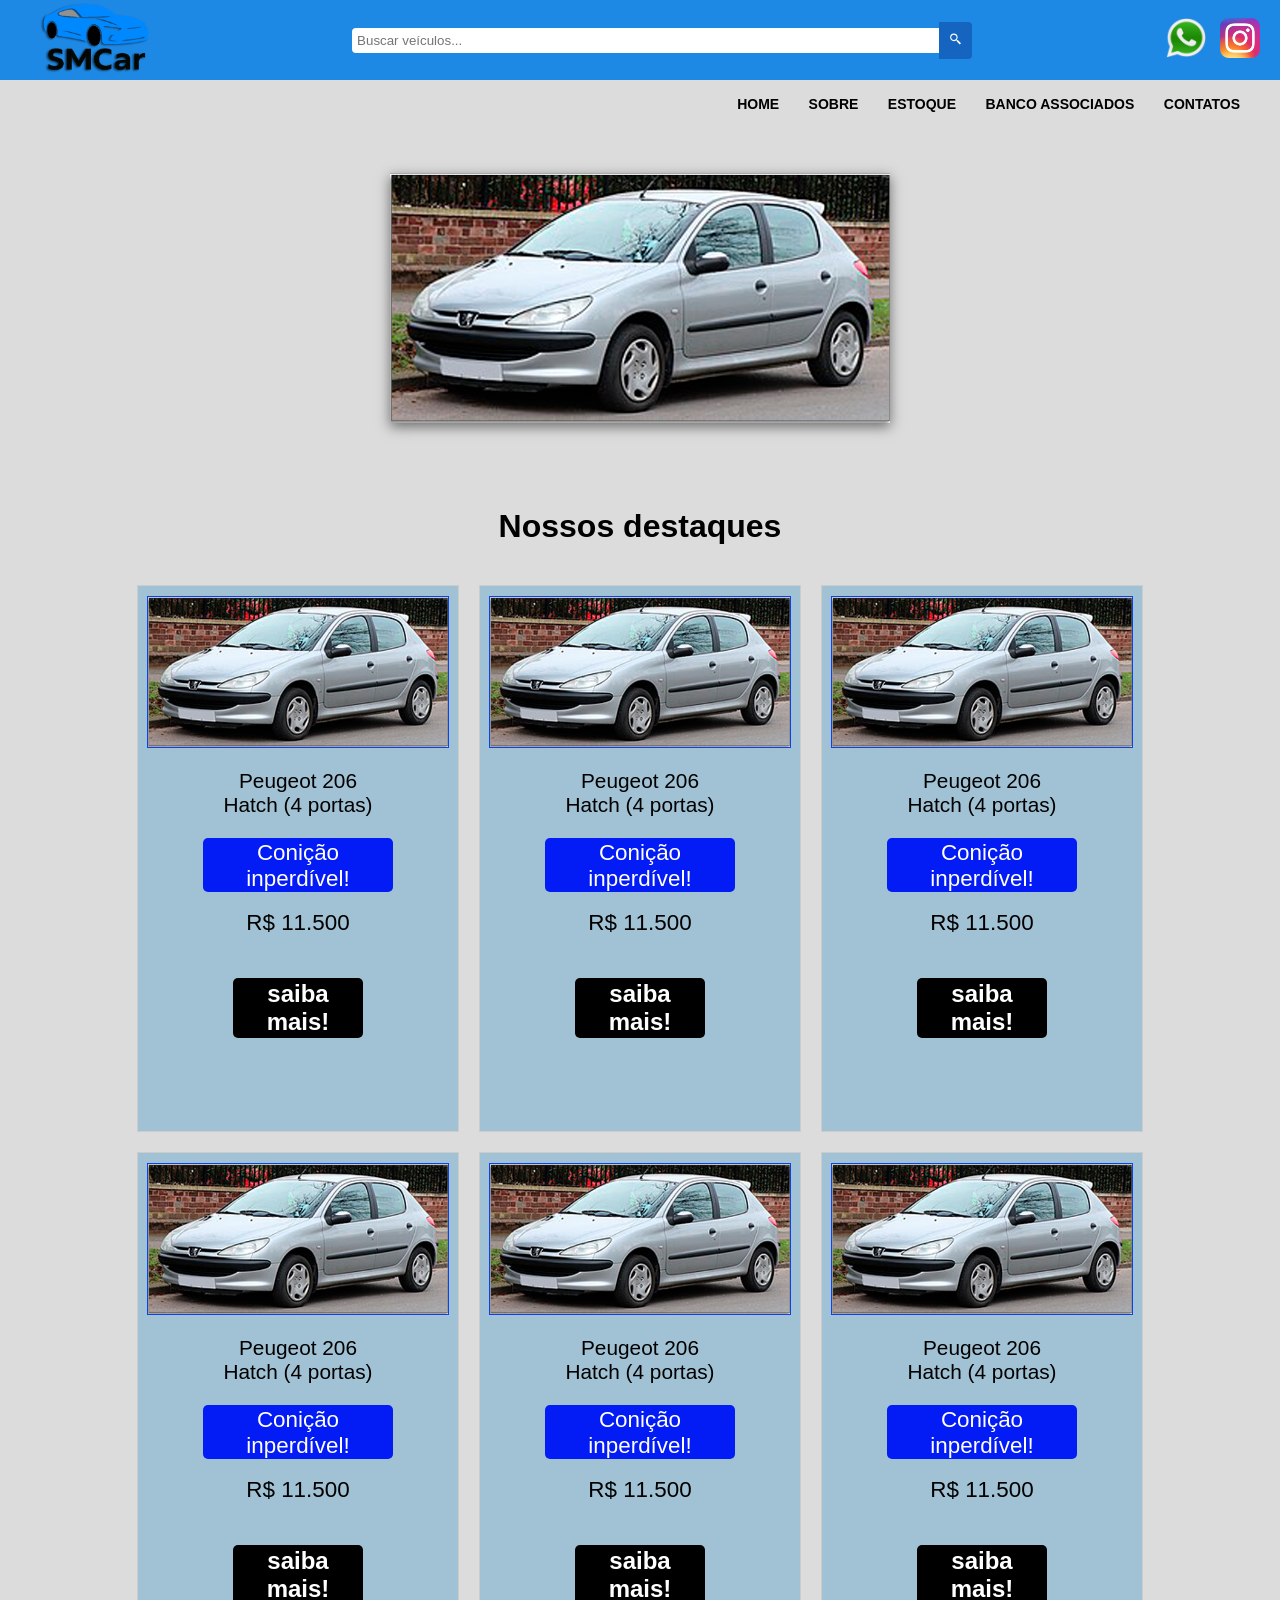
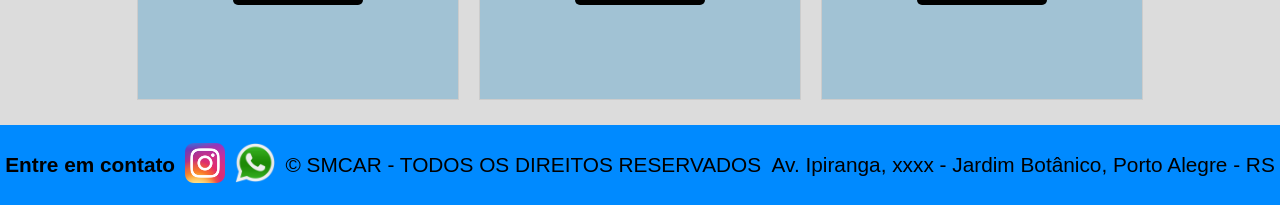
<file: index.html>
<!DOCTYPE html>

<html lang="pt-br">

<head>
  <meta charset="UTF-8">
  <meta name="viewport" content="width=device-width, initial-scale=1.0">
  <title>SMCar</title>
  <link rel="stylesheet" href="style.css">
</head>

<body>
  <header class="topoHeader">
    <div class="logoHeader">
      <a href="index.html"><img src="./assests/logo2.png" SMCar></a>
    </div>

    <div class="buscaHeader">
      <input type="text" placeholder="Buscar veículos...">
      <button><svg xmlns="http://www.w3.org/2000/svg" width="24" height="24" fill="currentColor" viewBox="0 0 24 24">
          <!--Boxicons v3.0.8 https://boxicons.com | License  https://docs.boxicons.com/free-->
          <path
            d="m17.06 14.94-2.8-1.34A6.96 6.96 0 0 0 16 9c0-3.86-3.14-7-7-7S2 5.14 2 9s3.14 7 7 7c1.76 0 3.37-.66 4.6-1.74l1.34 2.8 5 5 2.12-2.12zM9 14c-2.76 0-5-2.24-5-5s2.24-5 5-5 5 2.24 5 5-2.24 5-5 5">
          </path>
        </svg></button>
    </div>

    <div class="redesHeader">
      <a href="https://wa.me/5551994109429" target="_blank">
        <img src="./assests/pngtree-whatsapp-phone-icon-png-image_6315989.png" alt="WhatsApp"></a>

      <a href="https://github.com/eisandromc" target="_blank">
        <img src="./assests/Instagram_icon.png" alt="Instagram"></a>
    </div>
  </header>

  <nav class="menuHeader">
    <a href="index.html">HOME</a>
    <a href="sobre.html">SOBRE</a>
    <a href="estoque.php">ESTOQUE</a>
    <a href="banco.html">BANCO ASSOCIADOS</a>
    <a href="#">CONTATOS</a>
  </nav>

  <main>

    <div class="principalCar">
      <img src="./assests/carro.png" alt="Peugeot 206">
    </div>

    <h4><strong>Nossos destaques</strong></h4>

    <div class="div">
      <img class="foto" src="./assests/carro.png" alt="Peugeot 206">
      <p>
        Peugeot 206 <br>
        Hatch (4 portas) <br>
      <p id="condicao">Conição inperdível! </p> <br>
      <p id="preco">R$ 11.500</p><br>
      <p id="saiba-mais"><strong> saiba mais! </strong> </p><br>
      </p>
    </div>

    <div class="div">
      <img class="foto" src="./assests/carro.png" alt="Peugeot 206">
      <p>
        Peugeot 206 <br>
        Hatch (4 portas) <br>
      <p id="condicao">Conição inperdível! </p> <br>
      <p id="preco">R$ 11.500</p><br>
      <p id="saiba-mais"><strong> saiba mais! </strong> </p><br>
      </p>
    </div>

    <div class="div">
      <img class="foto" src="./assests/carro.png" alt="Peugeot 206">
      <p>
        Peugeot 206 <br>
        Hatch (4 portas) <br>
      <p id="condicao">Conição inperdível! </p> <br>
      <p id="preco">R$ 11.500</p><br>
      <p id="saiba-mais"><strong> saiba mais! </strong> </p><br>
      </p>
    </div>

    <div class="div">
      <img class="foto" src="./assests/carro.png" alt="Peugeot 206">
      <p>
        Peugeot 206 <br>
        Hatch (4 portas) <br>
      <p id="condicao">Conição inperdível! </p> <br>
      <p id="preco">R$ 11.500</p><br>
      <p id="saiba-mais"><strong> saiba mais! </strong> </p><br>
      </p>
    </div>

    <div class="div">
      <img class="foto" src="./assests/carro.png" alt="Peugeot 206">
      <p>
        Peugeot 206 <br>
        Hatch (4 portas) <br>
      <p id="condicao">Conição inperdível! </p> <br>
      <p id="preco">R$ 11.500</p><br>
      <p id="saiba-mais"><strong> saiba mais! </strong> </p><br>
      </p>
    </div>

    <div class="div">
      <img class="foto" src="./assests/carro.png" alt="Peugeot 206">
      <p>
        Peugeot 206 <br>
        Hatch (4 portas) <br>
      <p id="condicao">Conição inperdível! </p> <br>
      <p id="preco">R$ 11.500</p><br>
      <p id="saiba-mais"><strong> saiba mais! </strong> </p><br>
      </p>
    </div>

  </main>
  <footer>
    <div class="footer-container">

      <div class="footer-section">
        <p><strong>Entre em contato</strong></p>
        <a href="https://github.com/eisandromc" target="_blank">
          <img class="instagram" src="./assests/Instagram_icon.png" alt="Instagram">
        </a>
        <a href="https://wa.me/5551994109429" target="_blank">
          <img class="whatsapp" src="./assests/pngtree-whatsapp-phone-icon-png-image_6315989.png" alt="WhatsApp">
        </a>
      </div>

      <div class="footer-section">
        <p>© SMCAR - TODOS OS DIREITOS RESERVADOS</p>
      </div>

      <div class="footer-section">
        <p>Av. Ipiranga, xxxx - Jardim Botânico, Porto Alegre - RS</p>
      </div>

    </div>
  </footer>

</body>

</html>
</file>
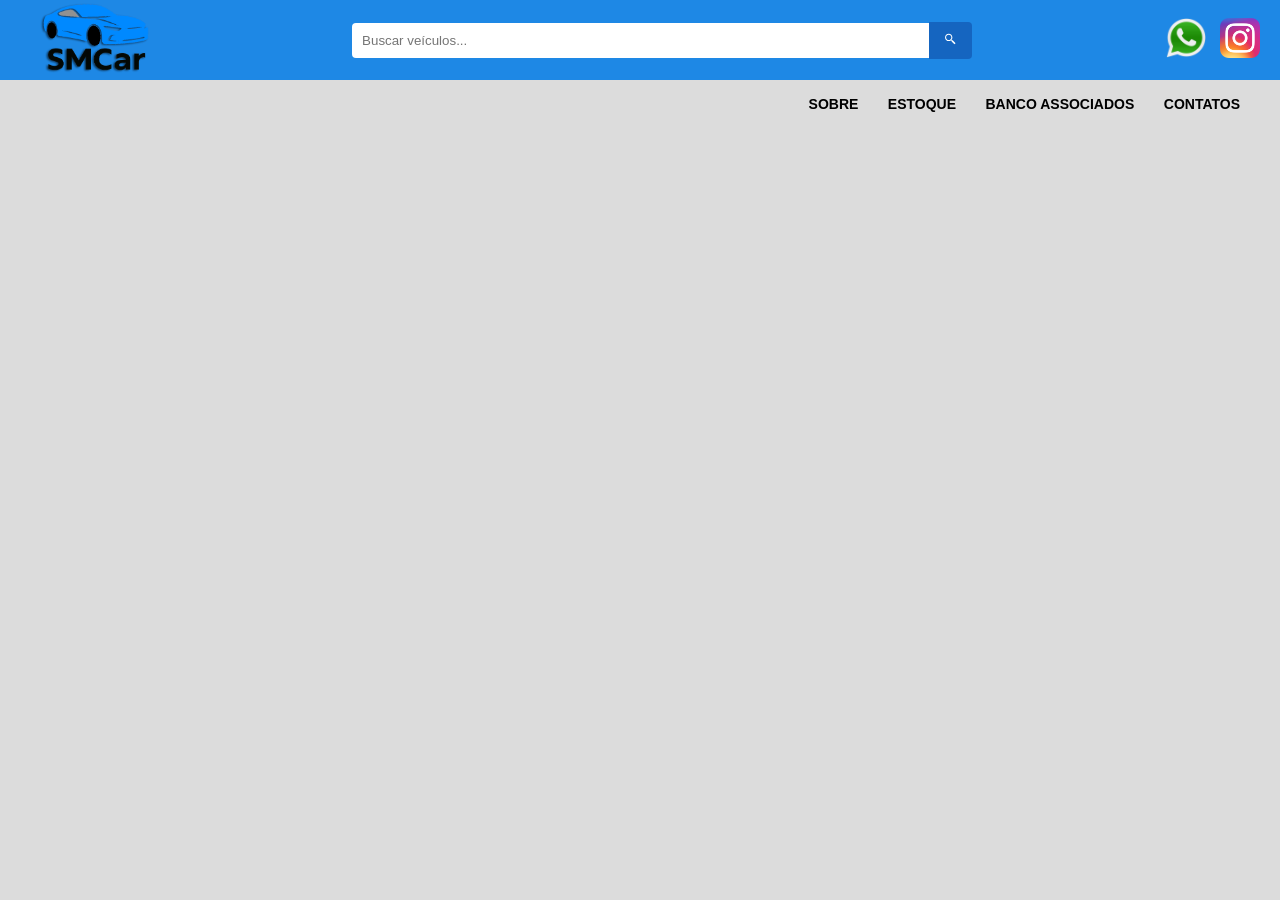
<file: smcar/index.html>
<!DOCTYPE html>
<html lang="pt-br">
<head>
    <meta charset="UTF-8">
    <title>SMCar</title>
    <link rel="stylesheet" href="style.css">
</head>
<body>

<header class="topoHeader">
    <div class="logoHeader">
        <img src="img/logo2.png"SMCar>
    </div>

    <div class="buscaHeader">
        <input type="text" placeholder="Buscar veículos...">
        <button><svg  xmlns="http://www.w3.org/2000/svg" width="24" height="24"  
fill="currentColor" viewBox="0 0 24 24" >
<!--Boxicons v3.0.8 https://boxicons.com | License  https://docs.boxicons.com/free-->
<path d="m17.06 14.94-2.8-1.34A6.96 6.96 0 0 0 16 9c0-3.86-3.14-7-7-7S2 5.14 2 9s3.14 7 7 7c1.76 0 3.37-.66 4.6-1.74l1.34 2.8 5 5 2.12-2.12zM9 14c-2.76 0-5-2.24-5-5s2.24-5 5-5 5 2.24 5 5-2.24 5-5 5"></path>
</svg></button>
    </div>

    <div class="redesHeader">
        <img src="img/pngtree-whatsapp-phone-icon-png-image_6315989.png" alt="WhatsApp">
        <img src="img/Instagram_icon.png" alt="Instagram">
    </div>
</header>

<nav class="menuHeader">
    <a href="#">SOBRE</a>
    <a href="#">ESTOQUE</a>
    <a href="#">BANCO ASSOCIADOS</a>
    <a href="#">CONTATOS</a>
</nav>

</body>
</html>
</file>
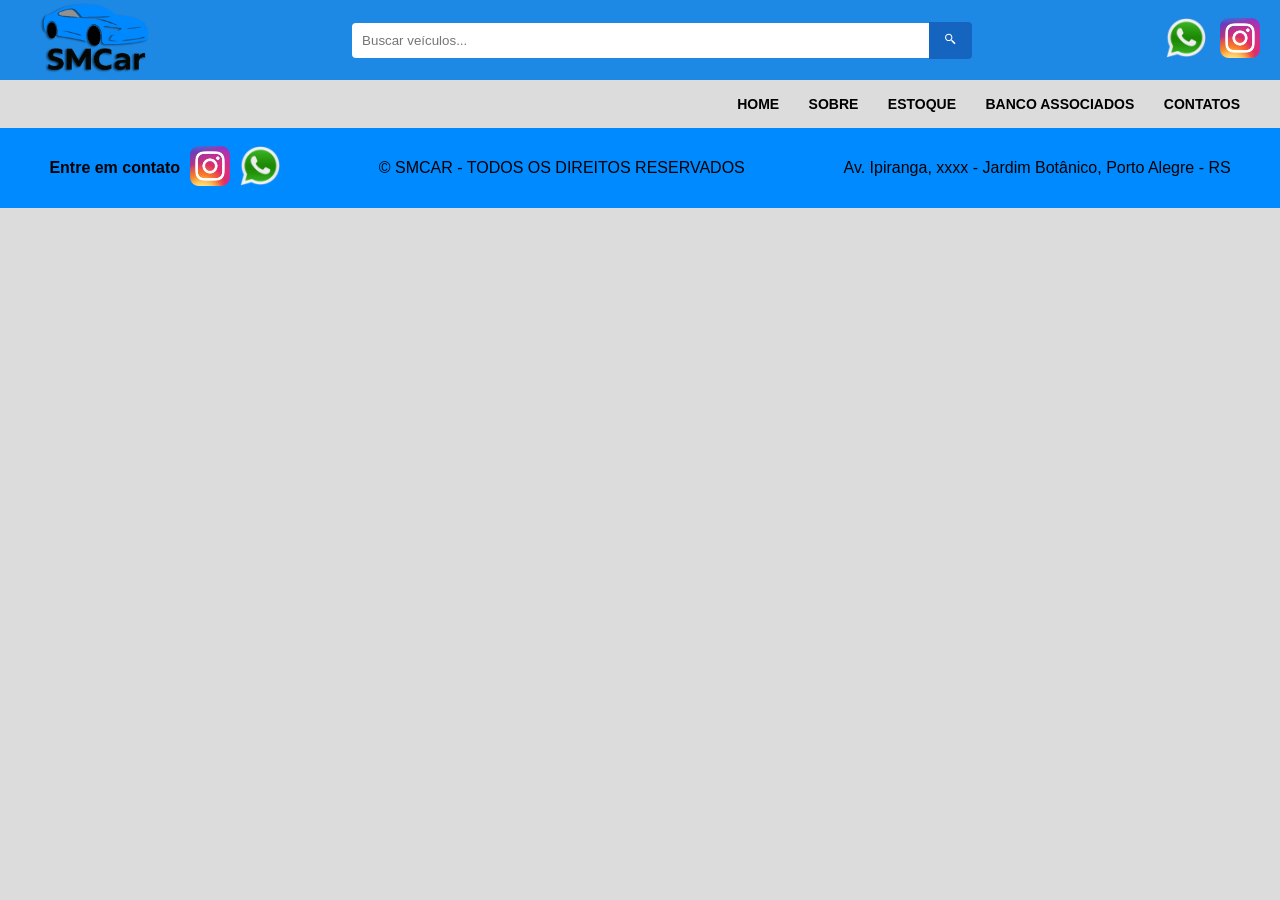
<file: contato.html>
<!DOCTYPE html>

<html lang="pt-br">

<head>
  <meta charset="UTF-8">
  <meta name="viewport" content="width=device-width, initial-scale=1.0">
  <title>SMCar</title>
  <link rel="stylesheet" href="styleContato.css">
</head>

<body>
  <header class="topoHeader">
    <div class="logoHeader">
      <a href="index.html"><img src="assests/logo2.png" alt="SMCar"></a>
    </div>

    <div class="buscaHeader">
      <input type="text" placeholder="Buscar veículos...">
      <button><svg xmlns="http://www.w3.org/2000/svg" width="24" height="24" fill="currentColor" viewBox="0 0 24 24">
          <!--Boxicons v3.0.8 https://boxicons.com | License  https://docs.boxicons.com/free-->
          <path
            d="m17.06 14.94-2.8-1.34A6.96 6.96 0 0 0 16 9c0-3.86-3.14-7-7-7S2 5.14 2 9s3.14 7 7 7c1.76 0 3.37-.66 4.6-1.74l1.34 2.8 5 5 2.12-2.12zM9 14c-2.76 0-5-2.24-5-5s2.24-5 5-5 5 2.24 5 5-2.24 5-5 5">
          </path>
        </svg></button>
    </div>

    <div class="redesHeader">
      <a href="https://wa.me/5551994109429" target="_blank">
        <img src="assests/pngtree-whatsapp-phone-icon-png-image_6315989.png" alt="WhatsApp"></a>

      <a href="https://github.com/eisandromc" target="_blank">
        <img src="assests/Instagram_icon.png" alt="Instagram"></a>
    </div>
  </header>

  <nav class="menuHeader">
    <a href="index.html">HOME</a>
    <a href="sobre.html">SOBRE</a>
    <a href="estoque.html">ESTOQUE</a>
    <a href="banco.html">BANCO ASSOCIADOS</a>
    <a href="contato.html">CONTATOS</a>
  </nav>

  <main>

  </main>
  <footer>
    <div class="footer-container">

      <div class="footer-section">
        <p><strong>Entre em contato</strong></p>
        <a href="https://github.com/eisandromc" target="_blank">
          <img class="instagram" src="assests/Instagram_icon.png" alt="Instagram">
        </a>
        <a href="https://wa.me/5551994109429" target="_blank">
          <img class="whatsapp" src="assests/pngtree-whatsapp-phone-icon-png-image_6315989.png" alt="WhatsApp">
        </a>
      </div>

      <div class="footer-section">
        <p>© SMCAR - TODOS OS DIREITOS RESERVADOS</p>
      </div>

      <div class="footer-section">
        <p>Av. Ipiranga, xxxx - Jardim Botânico, Porto Alegre - RS</p>
      </div>

    </div>
  </footer>
</file>
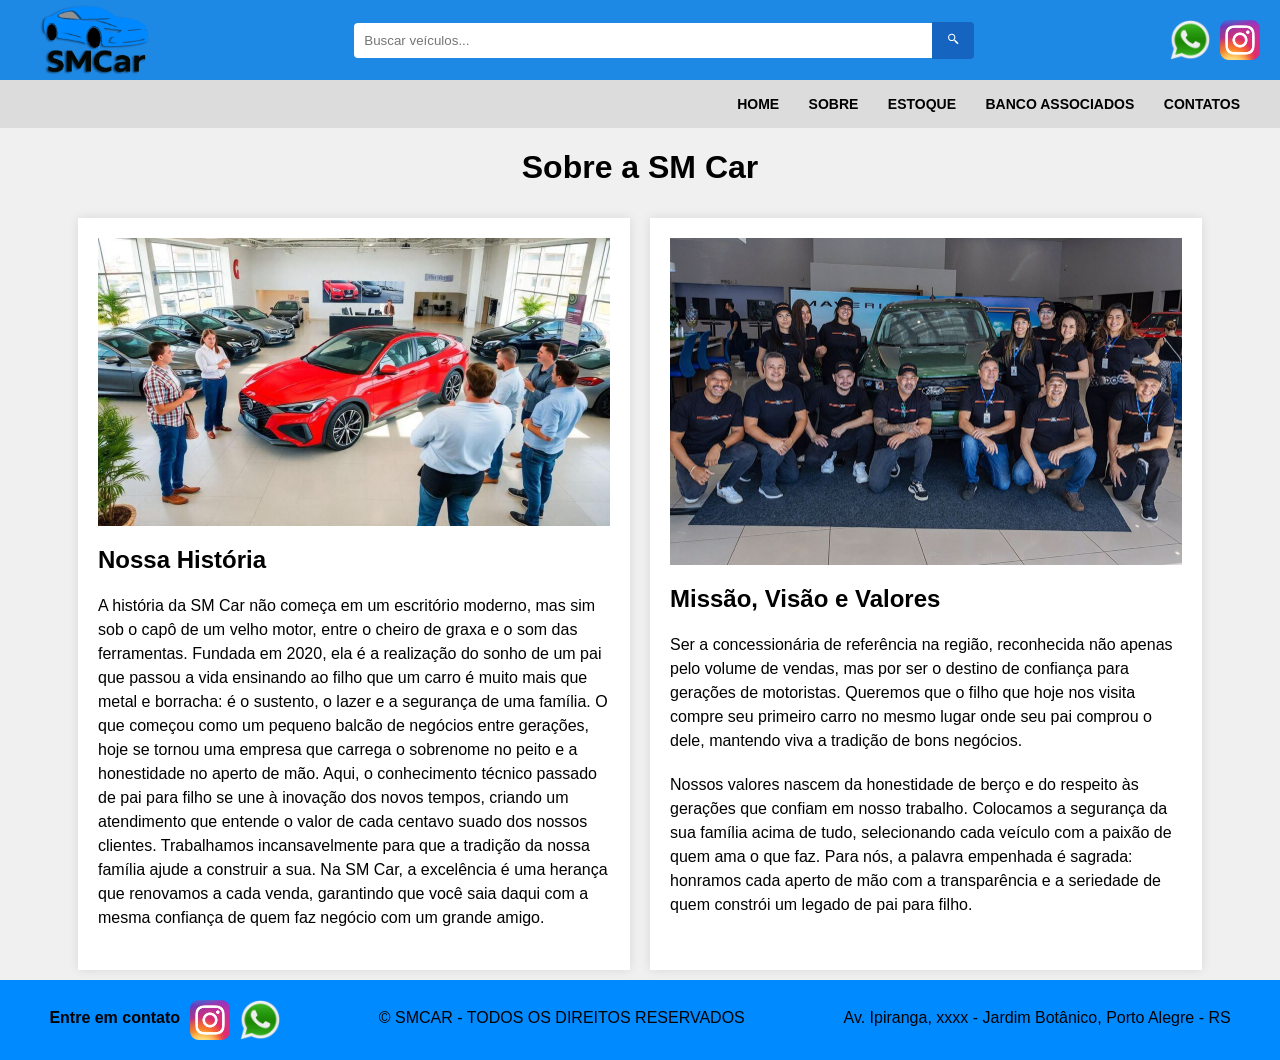
<file: sobre.html>
<!DOCTYPE html>
<html lang="pt-br">

<head>
    <meta charset="UTF-8">
    <meta name="viewport" content="width=device-width, initial-scale=1.0">
    <title>Sobre</title>
    <link rel="stylesheet" href="styleSobre.css">
</head>

<body>
    <header class="topoHeader">
        <div class="logoHeader">
            <a href="index.html"><img src="/assests/logo2.png" SMCar></a>
        </div>

        <div class="buscaHeader">
            <input type="text" placeholder="Buscar veículos...">
            <button><svg xmlns="http://www.w3.org/2000/svg" width="24" height="24" fill="currentColor"
                    viewBox="0 0 24 24">
                    <!--Boxicons v3.0.8 https://boxicons.com | License  https://docs.boxicons.com/free-->
                    <path
                        d="m17.06 14.94-2.8-1.34A6.96 6.96 0 0 0 16 9c0-3.86-3.14-7-7-7S2 5.14 2 9s3.14 7 7 7c1.76 0 3.37-.66 4.6-1.74l1.34 2.8 5 5 2.12-2.12zM9 14c-2.76 0-5-2.24-5-5s2.24-5 5-5 5 2.24 5 5-2.24 5-5 5">
                    </path>
                </svg></button>
        </div>

        <div class="redesHeader">
            <a href="https://wa.me/5551994109429" target="_blank">
                <img src="assests/pngtree-whatsapp-phone-icon-png-image_6315989.png" alt="WhatsApp"></a>

            <a href="https://github.com/eisandromc" target="_blank">
                <img src="assests/Instagram_icon.png" alt="Instagram"></a>
        </div>
    </header>

    <nav class="menuHeader">

        <a href="index.html">HOME</a>
        <a href="sobre.html">SOBRE</a>
        <a href="estoque.php">ESTOQUE</a>
        <a href="banco.html">BANCO ASSOCIADOS</a>
        <a href="#">CONTATOS</a>
    </nav>

  <h1><strong>Sobre a SM Car</strong></h1>


    <main class="containerSobre">
        <div class="leftSobre">
            <img src="/assests/concessionaria.jpeg" alt="Concessionária" class="concessionaria-image">
            <h2>Nossa História</h2>
            <p>A história da SM Car não começa em um escritório moderno, mas sim sob o capô de um velho motor, entre o
                cheiro de graxa e o som das ferramentas. Fundada em 2020, ela é a realização do sonho de um pai que
                passou a vida ensinando ao filho que um carro é muito mais que metal e borracha: é o sustento, o lazer e
                a segurança de uma família.
                O que começou como um pequeno balcão de negócios entre gerações, hoje se tornou uma empresa que carrega
                o sobrenome no peito e a honestidade no aperto de mão. Aqui, o conhecimento técnico passado de pai para
                filho se une à inovação dos novos tempos, criando um atendimento que entende o valor de cada centavo
                suado dos nossos clientes.
                Trabalhamos incansavelmente para que a tradição da nossa família ajude a construir a sua. Na SM Car, a
                excelência é uma herança que renovamos a cada venda, garantindo que você saia daqui com a mesma
                confiança de quem faz negócio com um grande amigo.</p>
        </div>
        <div class="rightSobre">
            <img src="/assests/familia.jpg" alt="Família" class="family-image">
            <h2>Missão, Visão e Valores</h2>
            <p>Ser a concessionária de referência na região, reconhecida não apenas pelo volume de vendas, mas por ser o
                destino de confiança para gerações de motoristas. Queremos que o filho que hoje nos visita compre seu
                primeiro carro no mesmo lugar onde seu pai comprou o dele, mantendo viva a tradição de bons negócios.
            </p>
            <p>Nossos valores nascem da honestidade de berço e do respeito às gerações que confiam em nosso trabalho.
                Colocamos a segurança da sua família acima de tudo, selecionando cada veículo com a paixão de quem ama o
                que faz. Para nós, a palavra empenhada é sagrada: honramos cada aperto de mão com a transparência e a
                seriedade de quem constrói um legado de pai para filho.</p>
        </div>
    </main>
    <footer>
        <div class="footer-container">

            <div class="footer-section">
                <p><strong>Entre em contato</strong></p>
                <a href="https://github.com/eisandromc" target="_blank">
                    <img class="instagram" src="assests/Instagram_icon.png" alt="Instagram">
                </a>
                <a href="https://wa.me/5551994109429" target="_blank">
                    <img class="whatsapp" src="assests/pngtree-whatsapp-phone-icon-png-image_6315989.png"
                        alt="WhatsApp">
                </a>
            </div>

            <div class="footer-section">
                <p>© SMCAR - TODOS OS DIREITOS RESERVADOS</p>
            </div>

            <div class="footer-section">
                <p>Av. Ipiranga, xxxx - Jardim Botânico, Porto Alegre - RS</p>
            </div>

        </div>
    </footer>
</body>

</html>
</file>
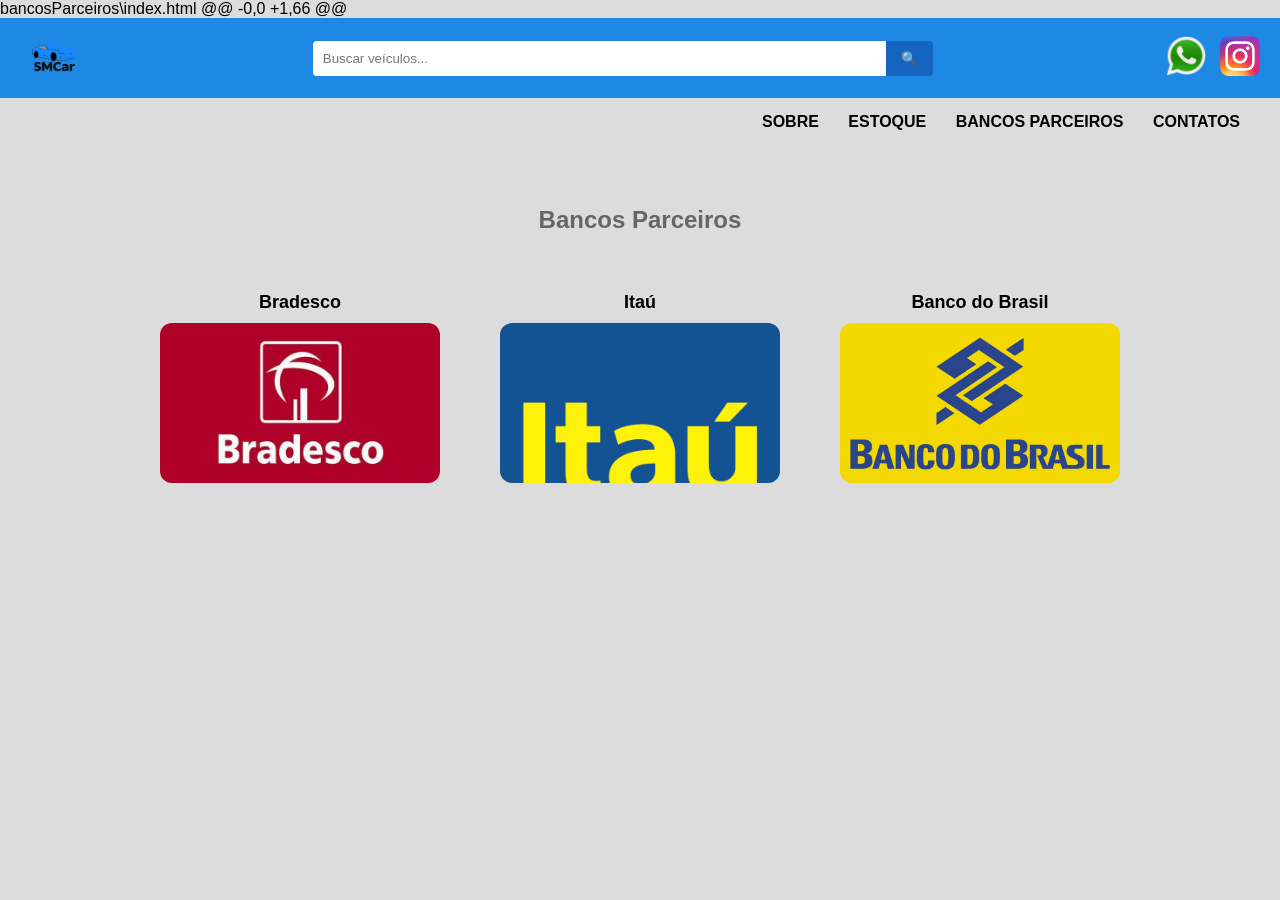
<file: bancosParceiros/banco.html>
bancosParceiros\index.html
@@ -0,0 +1,66 @@
<!DOCTYPE html>
<html lang="pt-br">

<head>
    <meta charset="UTF-8">
    <title>SMCar</title>
    <link rel="stylesheet" href="styleBanco.css">
</head>

<body>

    <!-- HEADER -->
    <header class="topo">
        <div class="logo">
            <img src="img/logo.png" alt="SMCar">
        </div>

        <div class="busca">
            <input type="text" placeholder="Buscar veículos...">
            <button>🔍</button>
        </div>

        <div class="redes">
            <img src="img/pngtree-whatsapp-phone-icon-png-image_6315989.png" alt="WhatsApp">
            <img src="img/Instagram_icon.png" alt="Instagram">
        </div>
    </header>

    <!-- MENU -->
    <nav class="menu">
        <a href="#">SOBRE</a>
        <a href="#">ESTOQUE</a>
        <a href="#">BANCOS PARCEIROS</a>
        <a href="#">CONTATOS</a>
    </nav>

    <!-- BANCOS PARCEIROS -->
    <section class="bancos">
        <h2>Bancos Parceiros</h2>

        <div class="grid-bancos">

            <div class="banco">
                <p class="nome-banco">Bradesco</p>
                <div class="img-banco">
                    <img src="img/bradesco.jpg" alt="Banco 1">
                </div>
            </div>

            <div class="banco">
                <p class="nome-banco">Itaú</p>
                <div class="img-banco">
                    <img src="img/Banco_Itaú_logo.svg.png" alt="Banco 2">
                </div>
            </div>

            <div class="banco">
                <p class="nome-banco">Banco do Brasil</p>
                <div class="img-banco">
                    <img src="img/BB-logo1.jpg" alt="Banco 3">
                </div>
            </div>

        </div>
    </section>

</body>

</html>
</file>
<file: style.css>
footer{
    background-color:  #008aff;
    justify-content: space-around;
}

main {
    display: flex;
    flex-direction: row;
    flex-wrap: wrap;
    gap: 20px;
    justify-content: center;
    padding-bottom: 25px;
}

.foto{
    width: 300px;
    justify-items: space-between;
    border: #0e41e7 solid 1px;
}

.div {
    display: flex;
    flex-direction: column;
    justify-content: space-between;
    align-items: center;
    border: 1px solid #ccc;
    padding: 10px;
    width: 300px;
    background-color: rgb(161, 194, 212);
}

.principalCar {
    display: flex;
    justify-content: center;
    align-items: center;
    margin: 70px;
    height: 200px;    
    width: 100%;
}

.principalCar img {
    width: 500px;
    max-width: 100%;
    box-shadow: 0 4px 12px rgba(0,0,0,0.5);
}

#saiba-mais {
    align-self: center;
    font-size: 1.5em;
    width: 120px;
    background-color: black;
    color: white;
    padding: 2px 5px;
    border-radius: 5px;
}

p {
    text-align: center;
    font-size: 1.3em;
}

h4 {
    text-align: center;
    font-size: 2em;
    margin: 20px 0;
    width: 100%;
}

#condicao {
    align-self: center;
    font-size: 1.4em;
    width: 180px;
    height: 50px;
    background-color: rgb(3, 27, 245);
    color: white;
    padding: 2px 5px;
    border-radius: 5px;
    margin: auto;
}

#preco{
    font-size: 1.4em;
    margin: auto;
}

h3{
    text-align: top;
}


.footer-container {
    width: 100%;
    height: 80px;
    display: flex;
    justify-content: space-around;
    align-items: center;
    flex-wrap: wrap;
    text-align: center;
}

.footer-section {
    display: flex;
    flex-direction: row;
    align-items: center;
    gap: 10px;
}
.footer-section p{
    display: flex;
    text-align: start;

} 

.instagram,
.whatsapp {
    width: 40px;
  
}

body {
    margin: 0;
    font-family: Arial, sans-serif;
    background-color: #dcdcdc;
}

.topoHeader {
    background-color: #1e88e5;
    display: flex;
    align-items: center;
    justify-content: space-between;
    padding: 0 20px;
    height: 80px; 
}

.logoHeader img {
    height: 100%;
    max-height: 70px;
    padding: 20px;
}

.buscaHeader {
    display: flex;
    align-items: center;
    justify-content: center;
    width: 50%;
}

.buscaHeader input {
    width: 100%;
    padding: 5px;
    border: none;
    outline: none;
    border-radius: 4px 0 0 4px;
}

.buscaHeader button {
    padding: 10px 10px;
    border: none;
    background-color: #1565c0;
    color: white;
    cursor: pointer;
    border-radius: 0 4px 4px 0;
}

.buscaHeader button:hover {
    background-color: #0d47a1;
}


.redesHeader img {
    height: 40px;
    margin-left: 10px;
    cursor: pointer;
}

.menuHeader {
    background-color: #dcdcdc;
    text-align: right;
    padding: 15px 40px;
}

.menuHeader a {
    margin-left: 25px;
    text-decoration: none;
    color: black;
    font-weight: bold;
    font-size: 14px;
}

.menuHeader a:hover {
    color: #1e88e5;
}
 
.buscaHeader svg {
    width: 100%;
    height: 14px;

}

body {
    margin: 0;
    font-family: Arial, sans-serif;
    background-color: #dcdcdc;
}

/* HEADER */
.topo {
    background-color: #1e88e5;
    display: flex;
    align-items: center;
    justify-content: space-between;
    padding: 0 20px;
    height: 80px;
}

.logo img {
    height: 70px;
}

/* BUSCA */
.busca {
    display: flex;
    align-items: center;
    width: 50%;
}

.busca input {
    width: 100%;
    padding: 10px;
    border: none;
    outline: none;
    border-radius: 4px 0 0 4px;
}

.busca button {
    padding: 10px 15px;
    border: none;
    background-color: #1565c0;
    color: white;
    cursor: pointer;
    border-radius: 0 4px 4px 0;
}

.busca button:hover {
    background-color: #0d47a1;
}

/* REDES */
.redes img {
    height: 40px;
    margin-left: 10px;
    cursor: pointer;
}

/* MENU */
.menu {
    background-color: #dcdcdc;
    text-align: right;
    padding: 15px 40px;
}

.menu a {
    margin-left: 25px;
    text-decoration: none;
    color: black;
    font-weight: bold;
}

.menu a:hover {
    color: #1e88e5;
}

/* BANCOS */
.bancos {
    padding: 40px;
}

.bancos h2 {
    text-align: center;
    color: #666;
    margin-bottom: 40px;
}

/* GRID */
.grid-bancos {
    display: flex;
    justify-content: center;
    gap: 60px;
    flex-wrap: wrap;
}

/* CARD */
.banco {
    display: flex;
    flex-direction: column;
    align-items: center;
    transition: 0.3s;
}

.banco:hover {
    transform: translateY(-5px);
}

/* NOME */
.nome-banco {
    font-weight: bold;
    font-size: 18px;
    margin-bottom: 10px;
    text-align: center;
}

/* CAIXA */
.img-banco {
    width: 280px;
    height: 160px;
    background-color: #ddd;
    border-radius: 12px;
    display: flex;
    align-items: center;
    justify-content: center;
    overflow: hidden;
}

/* IMAGEM */
.img-banco img {
    max-width: 100%;
    max-height: 100%;
    object-fit: contain;
}

/*ARRUMA A BARRA DE PESQUISA E COM O BOTÃO/SVG UM AO LADO DO OUTRO*/
.buscaInput form {
    display: flex;
    align-items: center;
    gap: 2px;

}

/*Esses tres "contatoPagina" serve para organizar as informaçoes que apareciam todas juntas na aba 'contatos'. Agora, eles aparecem organizadors um ao lado do outro. */
.contatoPagina {
    max-width: 700px;
    margin: 60px auto;
    padding: 30px;
    
    box-shadow: 0 4px 12px rgba(0,0,0,0.8);
}
.contatoPagina h1{
    font-size: 32px;
    margin-bottom: 20px;
    color: #111;
}
.contatoPagina p {
     font-size: 20px;
    margin-bottom: 20px;
    color: #444;
}
</file>
<file: smcar/style.css>
body {
    margin: 0;
    font-family: Arial, sans-serif;
    background-color: #dcdcdc;
}

.topoHeader {
    background-color: #1e88e5;
    display: flex;
    align-items: center;
    justify-content: space-between;
    padding: 0 20px;
    height: 80px; 
}

.logoHeader img {
    height: 100%;
    max-height: 70px;
    padding: 20px;
}

.buscaHeader {
    display: flex;
    align-items: center;
    width: 50%;
}

.buscaHeader input {
    width: 100%;
    padding: 10px;
    border: none;
    outline: none;
    border-radius: 4px 0 0 4px;
}

.buscaHeader button {
    padding: 10px 15px;
    border: none;
    background-color: #1565c0;
    color: white;
    cursor: pointer;
    border-radius: 0 4px 4px 0;
}

.buscaHeader button:hover {
    background-color: #0d47a1;
}


.redesHeader img {
    height: 40px;
    margin-left: 10px;
    cursor: pointer;
}

.menuHeader {
    background-color: #dcdcdc;
    text-align: right;
    padding: 15px 40px;
}

.menuHeader a {
    margin-left: 25px;
    text-decoration: none;
    color: black;
    font-weight: bold;
    font-size: 14px;
}

.menuHeader a:hover {
    color: #1e88e5;
}
 
.buscaHeader svg {
    width: 100%;
    height: 14px;

}
</file>
<file: styleContato.css>
.footer-container {
    width: 100%;
    height: 80px;
    display: flex;
    justify-content: space-around;
    align-items: center;
    flex-wrap: wrap;
    text-align: center;
}

.footer-section {
    display: flex;
    flex-direction: row;
    align-items: center;
    gap: 10px;
}

.footer-section p {
    display: flex;
    text-align: start;

}

.instagram,
.whatsapp {
    width: 40px;

}

body {
    margin: 0;
    font-family: Arial, sans-serif;
    background-color: #dcdcdc;
}

.topoHeader {
    background-color: #1e88e5;
    display: flex;
    align-items: center;
    justify-content: space-between;
    padding: 0 20px;
    height: 80px;
}

.logoHeader img {
    height: 100%;
    max-height: 70px;
    padding: 20px;
}

.buscaHeader {
    display: flex;
    align-items: center;
    width: 50%;
}

.buscaHeader input {
    width: 100%;
    padding: 10px;
    border: none;
    outline: none;
    border-radius: 4px 0 0 4px;
}

.buscaHeader button {
    padding: 10px 15px;
    border: none;
    background-color: #1565c0;
    color: white;
    cursor: pointer;
    border-radius: 0 4px 4px 0;
}

.buscaHeader button:hover {
    background-color: #0d47a1;
}


.redesHeader img {
    height: 40px;
    margin-left: 10px;
    cursor: pointer;
}

.menuHeader {
    background-color: #dcdcdc;
    text-align: right;
    padding: 15px 40px;
}

.menuHeader a {
    margin-left: 25px;
    text-decoration: none;
    color: black;
    font-weight: bold;
    font-size: 14px;
}

.menuHeader a:hover {
    color: #1e88e5;
}

.buscaHeader svg {
    width: 100%;
    height: 14px;

}

footer {
    background-color: #008aff;
    justify-content: space-around;
}

main {
    display: flex;
    flex-direction: row;
    flex-wrap: wrap;
    gap: 20px;
    justify-content: center;
}
</file>
<file: styleSobre.css>
body{
    background-color: #f0f0f0;
    font-family: Arial, sans-serif;
    margin: 0;
}

h1 {
    color: #000000;
    text-align: center;
}

p {
    color: #000000;
    font-size: 16px;
    line-height: 1.5;
    margin-bottom: 20px;
}

.containerSobre {
    display: flex;
    flex-direction: row;
    align-items: top;
    justify-content: center;    
}
.leftSobre {
    background-color: #ffffff;
    padding: 20px;
    margin: 10px;
    width: 40%;
    box-shadow: 0 0 10px rgba(0, 0, 0, 0.1);

}

.rightSobre {
    background-color: #ffffff;
    padding: 20px;
    margin: 10px;
    width: 40%;
    box-shadow: 0 0 10px rgba(0, 0, 0, 0.1);
}

img {
    max-width: 100%;
    height: auto;
    display: block;
    margin: 0 auto;
}

.topoHeader {
    background-color: #1e88e5;
    display: flex;
    align-items: center;
    justify-content: space-between;
    padding: 0 20px;
    height: 80px; 
}

.logoHeader img {
    height: 100%;
    max-height: 70px;
    padding: 20px;
}

.buscaHeader {
    display: flex;
    align-items: center;
    width: 50%;
}

.buscaHeader input {
    width: 100%;
    padding: 10px;
    border: none;
    outline: none;
    border-radius: 4px 0 0 4px;
}

.buscaHeader button {
    padding: 10px 15px;
    border: none;
    background-color: #1565c0;
    color: white;
    cursor: pointer;
    border-radius: 0 4px 4px 0;
}

.buscaHeader button:hover {
    background-color: #0d47a1;
}
.redesHeader{
    display: flex;
    align-items: center;
}

.redesHeader img {
    height: 40px;
    margin-left: 10px;
    cursor: pointer;
}

.menuHeader {
    background-color: #dcdcdc;
    text-align: right;
    padding: 15px 40px;
}

.menuHeader a {
    margin-left: 25px;
    text-decoration: none;
    color: black;
    font-weight: bold;
    font-size: 14px;
}

.menuHeader a:hover {
    color: #1e88e5;
}
 
.buscaHeader svg {
    width: 100%;
    height: 14px;

}

.footer-container {
    width: 100%;
    height: 80px;
    display: flex;
    justify-content: space-around;
    align-items: center;
    flex-wrap: wrap;
    text-align: center;
}

.footer-section {
    display: flex;
    flex-direction: row;
    align-items: center;
    gap: 10px;
}
.footer-section p{
    display: flex;
    text-align: start;

} 

.instagram,
.whatsapp {
    width: 40px;
  
}

footer{
    background-color:  #008aff;
    justify-content: space-around;
}
</file>
<file: bancosParceiros/styleBanco.css>
body {
    margin: 0;
    font-family: Arial, sans-serif;
    background-color: #dcdcdc;
}

/* HEADER */
.topo {
    background-color: #1e88e5;
    display: flex;
    align-items: center;
    justify-content: space-between;
    padding: 0 20px;
    height: 80px;
}

.logo img {
    height: 70px;
}

/* BUSCA */
.busca {
    display: flex;
    align-items: center;
    width: 50%;
}

.busca input {
    width: 100%;
    padding: 10px;
    border: none;
    outline: none;
    border-radius: 4px 0 0 4px;
}

.busca button {
    padding: 10px 15px;
    border: none;
    background-color: #1565c0;
    color: white;
    cursor: pointer;
    border-radius: 0 4px 4px 0;
}

.busca button:hover {
    background-color: #0d47a1;
}

/* REDES */
.redes img {
    height: 40px;
    margin-left: 10px;
    cursor: pointer;
}

/* MENU */
.menu {
    background-color: #dcdcdc;
    text-align: right;
    padding: 15px 40px;
}

.menu a {
    margin-left: 25px;
    text-decoration: none;
    color: black;
    font-weight: bold;
}

.menu a:hover {
    color: #1e88e5;
}

/* BANCOS */
.bancos {
    padding: 40px;
}

.bancos h2 {
    text-align: center;
    color: #666;
    margin-bottom: 40px;
}

/* GRID */
.grid-bancos {
    display: flex;
    justify-content: center;
    gap: 60px;
    flex-wrap: wrap;
}

/* CARD */
.banco {
    display: flex;
    flex-direction: column;
    align-items: center;
    transition: 0.3s;
}

.banco:hover {
    transform: translateY(-5px);
}

/* NOME */
.nome-banco {
    font-weight: bold;
    font-size: 18px;
    margin-bottom: 10px;
    text-align: center;
}

/* CAIXA */
.img-banco {
    width: 280px;
    height: 160px;
    background-color: #ddd;
    border-radius: 12px;
    display: flex;
    align-items: center;
    justify-content: center;
    overflow: hidden;
}

/* IMAGEM */
.img-banco img {
    width: 100%;
    height: 100%;
    object-fit: cover;
}
</file>
